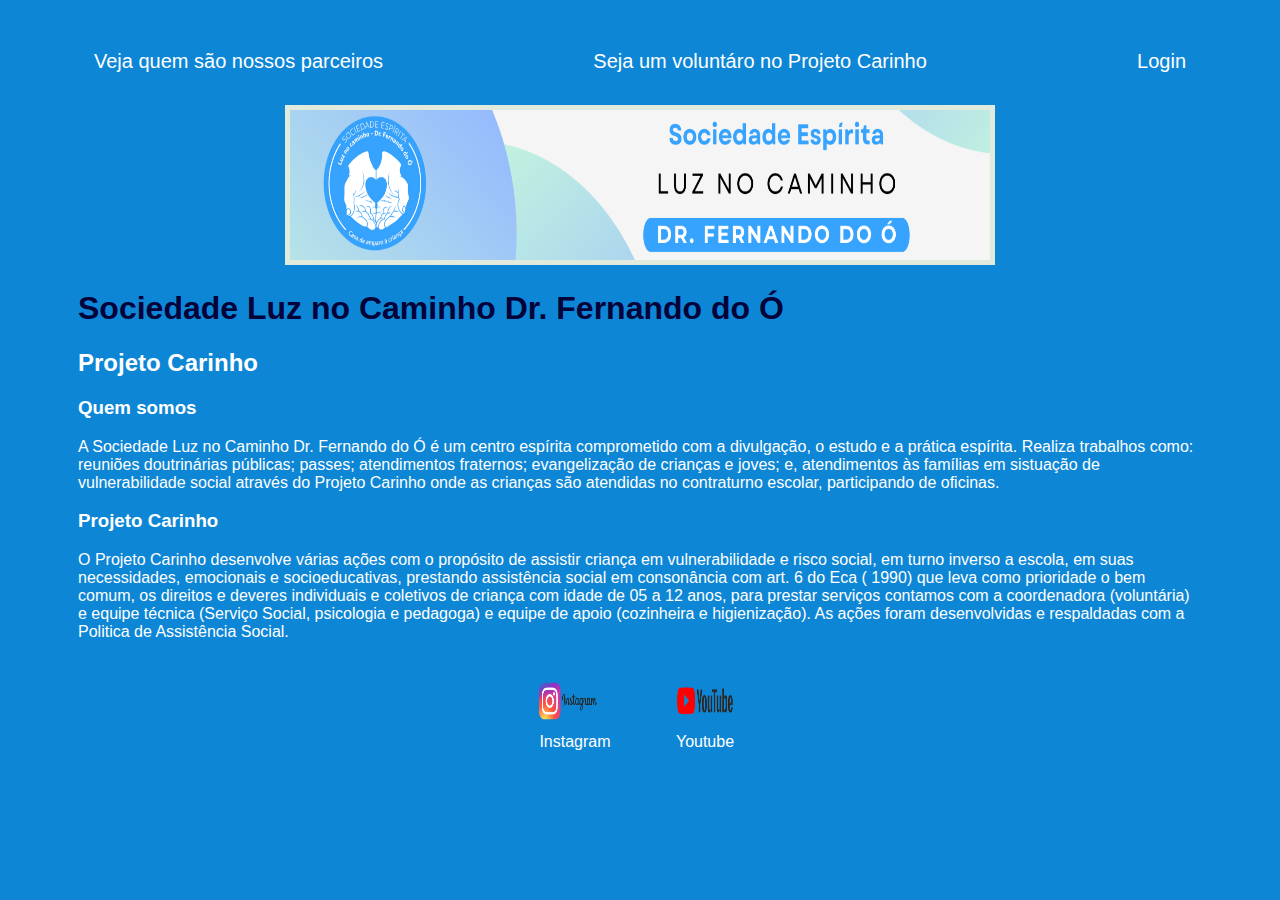
<file: e-carinhof/index.html>
<!DOCTYPE html>
<html lang="en">

<head>
    <meta charset="UTF-8">
    <meta http-equiv="X-UA-Compatible" content="IE=edge">
    <meta name="viewport" content="width=device-width, initial-scale=1.0">
    <title>e-Carinho</title>
    <link rel="stylesheet" href="index.css">
</head>

<body>
    <div class="container">
        <nav>
            <ul>
                <li>
                    <a href="index.html">Veja quem são nossos parceiros</a>
                </li>
                <li>
                    <a href="formulario.html">Seja um voluntáro no Projeto Carinho</a>
                </li>
                <li>
                    <a href="login.html">Login</a>
                </li>
            </ul>
        </nav>

        <header>
            <div class="center">
                <img src="./img/figura_capa.png"></img>
            </div>
            <h1>Sociedade Luz no Caminho Dr. Fernando do Ó</h1>
            <h2>Projeto Carinho</h2>
        </header>

        <main>
            <section>
                <h3>Quem somos</h3>
                <p>
                    A Sociedade Luz no Caminho Dr. Fernando do Ó é um centro espírita comprometido com a divulgação, 
                    o estudo e a prática espírita. Realiza trabalhos como: reuniões doutrinárias públicas; passes;
                    atendimentos fraternos; evangelização de crianças e joves; e, atendimentos às famílias em sistuação 
                    de vulnerabilidade social através do Projeto Carinho onde as crianças são atendidas no contraturno escolar,
                    participando de oficinas.
                </p>
            </section>
            <section>
                <h3>Projeto Carinho</h3>
                <p>
                    O Projeto Carinho desenvolve várias ações com o propósito de assistir criança em vulnerabilidade e risco social,
                    em turno inverso a escola, em suas necessidades, emocionais e socioeducativas, prestando assistência social em 
                    consonância com art. 6 do Eca ( 1990) que leva como  prioridade o bem comum, os direitos e deveres individuais e 
                    coletivos de criança com  idade de 05 a 12 anos, para prestar serviços contamos com a coordenadora (voluntária) e
                     equipe técnica (Serviço Social, psicologia e pedagoga) e equipe de apoio (cozinheira e higienização). As ações 
                     foram desenvolvidas e respaldadas com a Politica de Assistência Social.

                </p>
            </section>
            </main>

        <footer>
            </a>
            <a href="https://www.instagram.com/luznocaminhofdoo?igsh=dms4a2syNGNsc2pl" target="_blank" rel="noopener noreferrer">
                <img src="./img/figura_instagram.png"></img>
                <p>Instagram</p>
            </a>
            <a href="https://www.youtube.com/@SocEspiritaLuznoCaminhoDrFerna" target="_blank" rel="noopener noreferrer">
                <img src="./img/figura_youtube.png"></img>
                <p>Youtube</p>
            </a>
        </footer>
    </div>

</body>

</html>
</file>
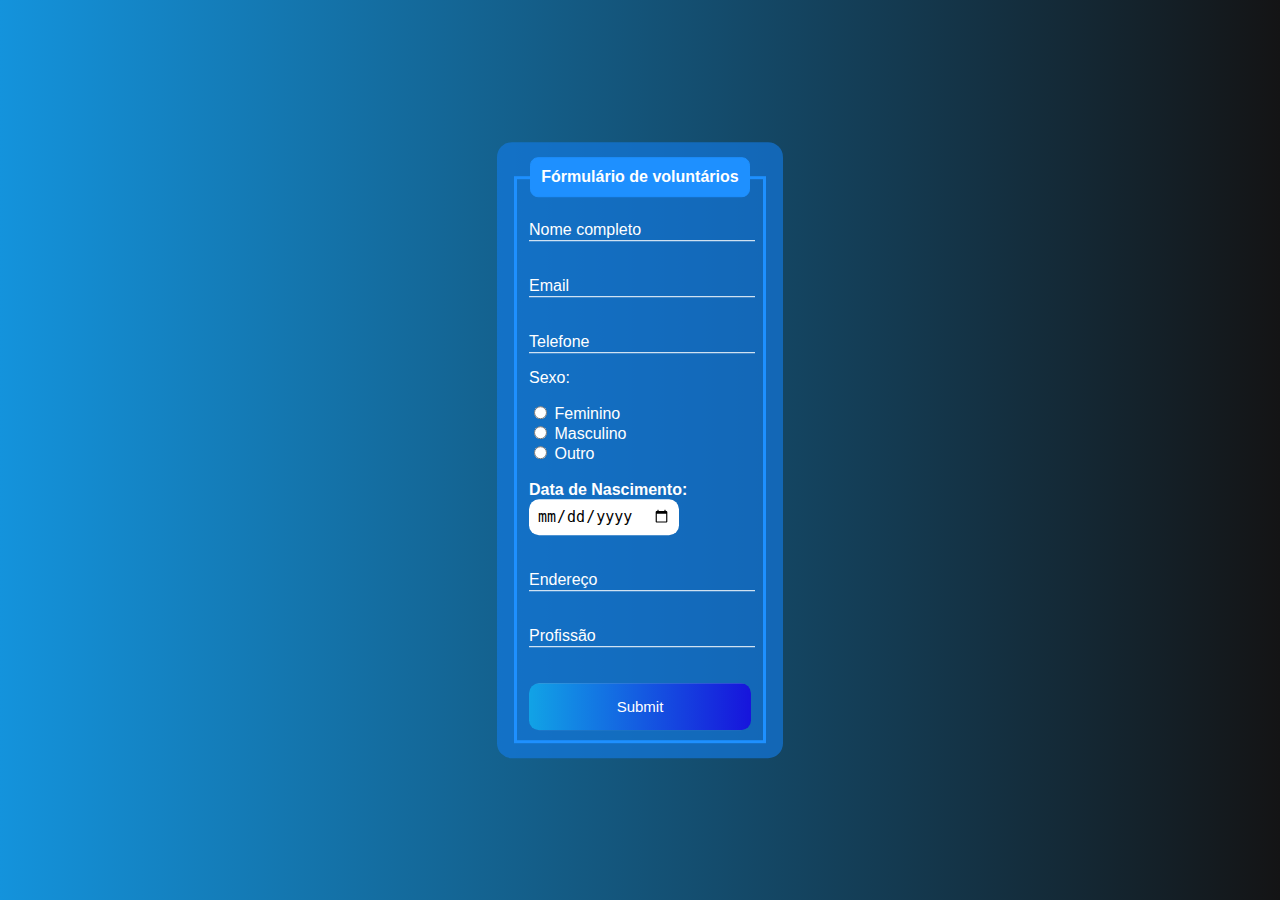
<file: e-carinhof/formulario.html>
<!DOCTYPE html>
<html lang="en">
<head>
    <meta charset="UTF-8">
    <meta http-equiv="X-UA-Compatible" content="IE=edge">
    <meta name="viewport" content="width=device-width, initial-scale=1.0">
    <title>Formulário</title>
    <style>
        body{
            font-family: Arial, Helvetica, sans-serif;
            background-image: linear-gradient(to right, rgb(20, 147, 220), rgb(20, 20, 21));
        }
        .box{
            color: white;
            position: absolute;
            top: 50%;
            left: 50%;
            transform: translate(-50%,-50%);
            background-color: rgba(19, 123, 233, 0.622);
            padding: 15px;
            border-radius: 15px;
            width: 20%;
        }
        fieldset{
            border: 3px solid dodgerblue;
        }
        legend{
            border: 1px solid dodgerblue;
            padding: 10px;
            text-align: center;
            background-color: dodgerblue;
            border-radius: 8px;
        }
        .inputBox{
            position: relative;
        }
        .inputUser{
            background: none;
            border: none;
            border-bottom: 1px solid white;
            outline: none;
            color: white;
            font-size: 15px;
            width: 100%;
            letter-spacing: 2px;
        }
        .labelInput{
            position: absolute;
            top: 0px;
            left: 0px;
            pointer-events: none;
            transition: .5s;
        }
        .inputUser:focus ~ .labelInput,
        .inputUser:valid ~ .labelInput{
            top: -20px;
            font-size: 12px;
            color: dodgerblue;
        }
        #data_nascimento{
            border: none;
            padding: 8px;
            border-radius: 10px;
            outline: none;
            font-size: 15px;
        }
        #submit{
            background-image: linear-gradient(to right,rgb(17, 163, 230), rgb(23, 20, 220));
            width: 100%;
            border: none;
            padding: 15px;
            color: white;
            font-size: 15px;
            cursor: pointer;
            border-radius: 10px;
        }
        #submit:hover{
            background-image: linear-gradient(to right,rgb(17, 163, 230), rgb(23, 20, 220));
        }
    </style>
</head>
<body>
    <div class="box">
        <form action="">
            <fieldset>
                <legend><b>Fórmulário de voluntários</b></legend>
                <br>
                <div class="inputBox">
                    <input type="text" name="nome" id="nome" class="inputUser" required>
                    <label for="nome" class="labelInput">Nome completo</label>
                </div>
                <br><br>
                <div class="inputBox">
                    <input type="text" name="email" id="email" class="inputUser" required>
                    <label for="email" class="labelInput">Email</label>
                </div>
                <br><br>
                <div class="inputBox">
                    <input type="tel" name="telefone" id="telefone" class="inputUser" required>
                    <label for="telefone" class="labelInput">Telefone</label>
                </div>
                <p>Sexo:</p>
                <input type="radio" id="feminino" name="genero" value="feminino" required>
                <label for="feminino">Feminino</label>
                <br>
                <input type="radio" id="masculino" name="genero" value="masculino" required>
                <label for="masculino">Masculino</label>
                <br>
                <input type="radio" id="outro" name="genero" value="outro" required>
                <label for="outro">Outro</label>
                <br><br>
                <label for="data_nascimento"><b>Data de Nascimento:</b></label>
                <input type="date" name="data_nascimento" id="data_nascimento" required>
                <br><br><br>
                <div class="inputBox">
                    <input type="text" name="endereco" id="endereco" class="inputUser" required>
                    <label for="endereco" class="labelInput">Endereço</label>
                <br><br>
                <div class="inputBox">
                    <input type="text" name="profissao" id="profissao" class="inputUser" required>
                    <label for="profissao" class="labelInput">Profissão</label>
                </div>
                <br><br>
                <input type="submit" name="submit" id="submit">
            </fieldset>
        </form>
    </div>
</body>
</html>
</file>
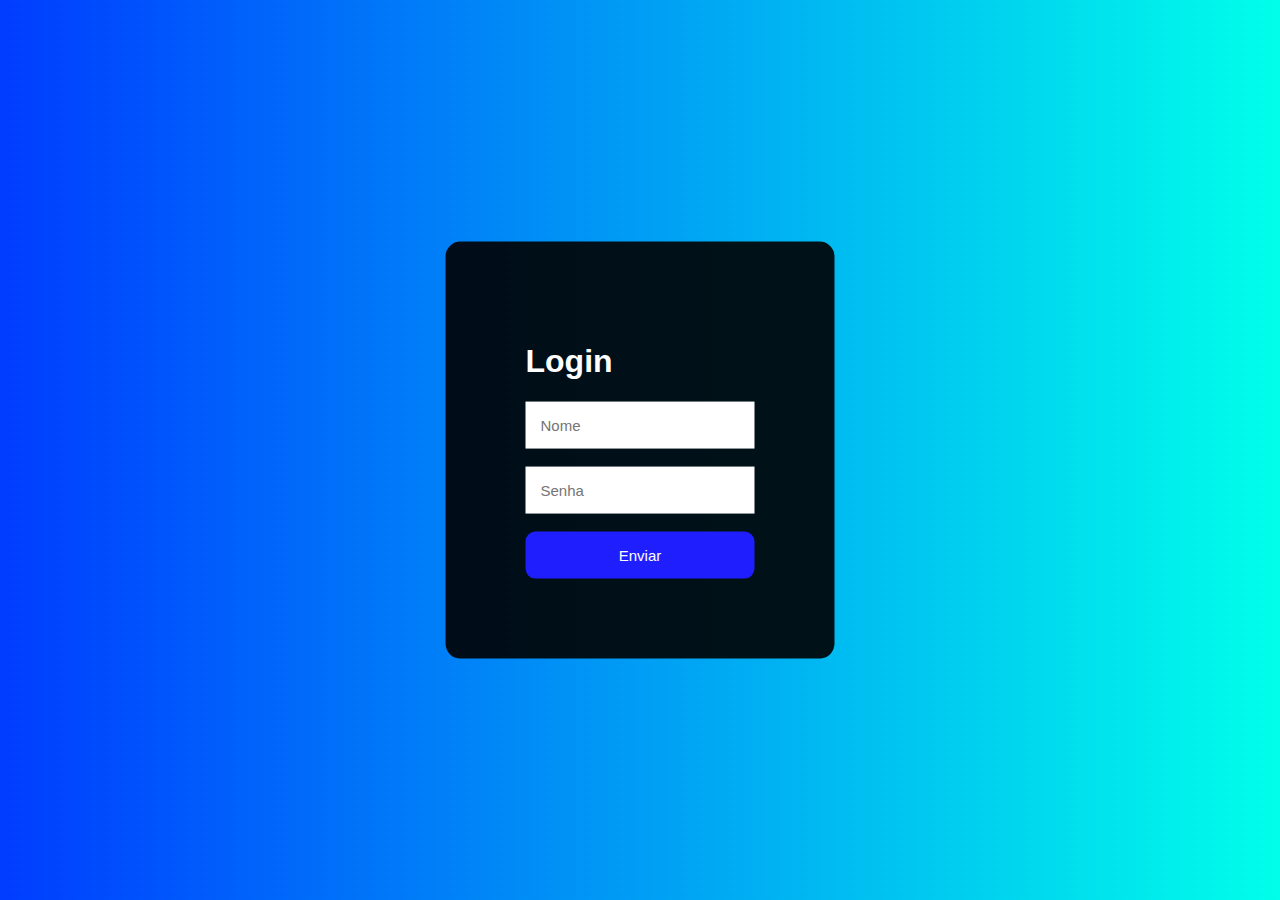
<file: e-carinhof/login.html>
<!DOCTYPE html>
<html lang="en">
<head>
    <meta charset="UTF-8">
    <meta http-equiv="X-UA-Compatible" content="IE=edge">
    <meta name="viewport" content="width=device-width, initial-scale=1.0">
    <title>Tela de login</title>
    <style>
        body{
            font-family: Arial, Helvetica, sans-serif;
            background-image: linear-gradient(45deg, rgb(0, 60, 255), rgb(0, 255, 234));
        }
        div{
            background-color: rgba(0, 0, 0, 0.9);
            position: absolute;
            top: 50%;
            left: 50%;
            transform: translate(-50%,-50%);
            padding: 80px;
            border-radius: 15px;
            color: #fff;
        }
        input{
            padding: 15px;
            border: none;
            outline: none;
            font-size: 15px;
        }
        button{
            background-color: rgb(30, 30, 255);
            border: none;
            padding: 15px;
            width: 100%;
            border-radius: 10px;
            color: white;
            font-size: 15px;
            
        }
        button:hover{
            background-color: rgb(0, 47, 255);
            cursor: pointer;
        }
    </style>
</head>
<body>
    <div>
        <h1>Login</h1>
        <input type="text" placeholder="Nome">
        <br><br>
        <input type="password" placeholder="Senha">
        <br><br>
        <button>Enviar</button>
    </div>
</body>
</html>
</file>
<file: e-carinhof/index.css>
body {
    color: white;
    background-color: rgb(13, 134, 214);
    font-family: Arial, Helvetica, sans-serif;
}

ul {
    display: flex;
    justify-content: space-between;
    list-style-type: none;
    align-items: center;
    padding: 16px;
}

a {
    color: white;
    text-decoration: none;
}

header img {
    width: 700px;
    height: 150px;
    border-block-end-color: 50%;
    border: 5px solid #e0eadd;
}

.center {
    text-align: center;
}

h1 {
    color: #030239;
}

footer img {
    width: 90px;
    height: 50px;
}

footer {
    display: flex;
    justify-content: center;
}

footer a {
    margin: 20px;
    text-align: center;
}

footer p {
    margin-top: 2px;
}

.container {
    padding: 10px 70px;
}

nav a {
    font-size: 20px;
}

nav a:hover {
    color: #030901;
}

.contact-form input{
    width: 100%;
    padding: 8px 0;
    margin: 8px 0;
}

.contact-form input[type=text] {
    height: 100px;
}

button {
    color: black;
    background-color: white;
    border: none;
    width: 100px;
    height: 30px;
}
</file>
